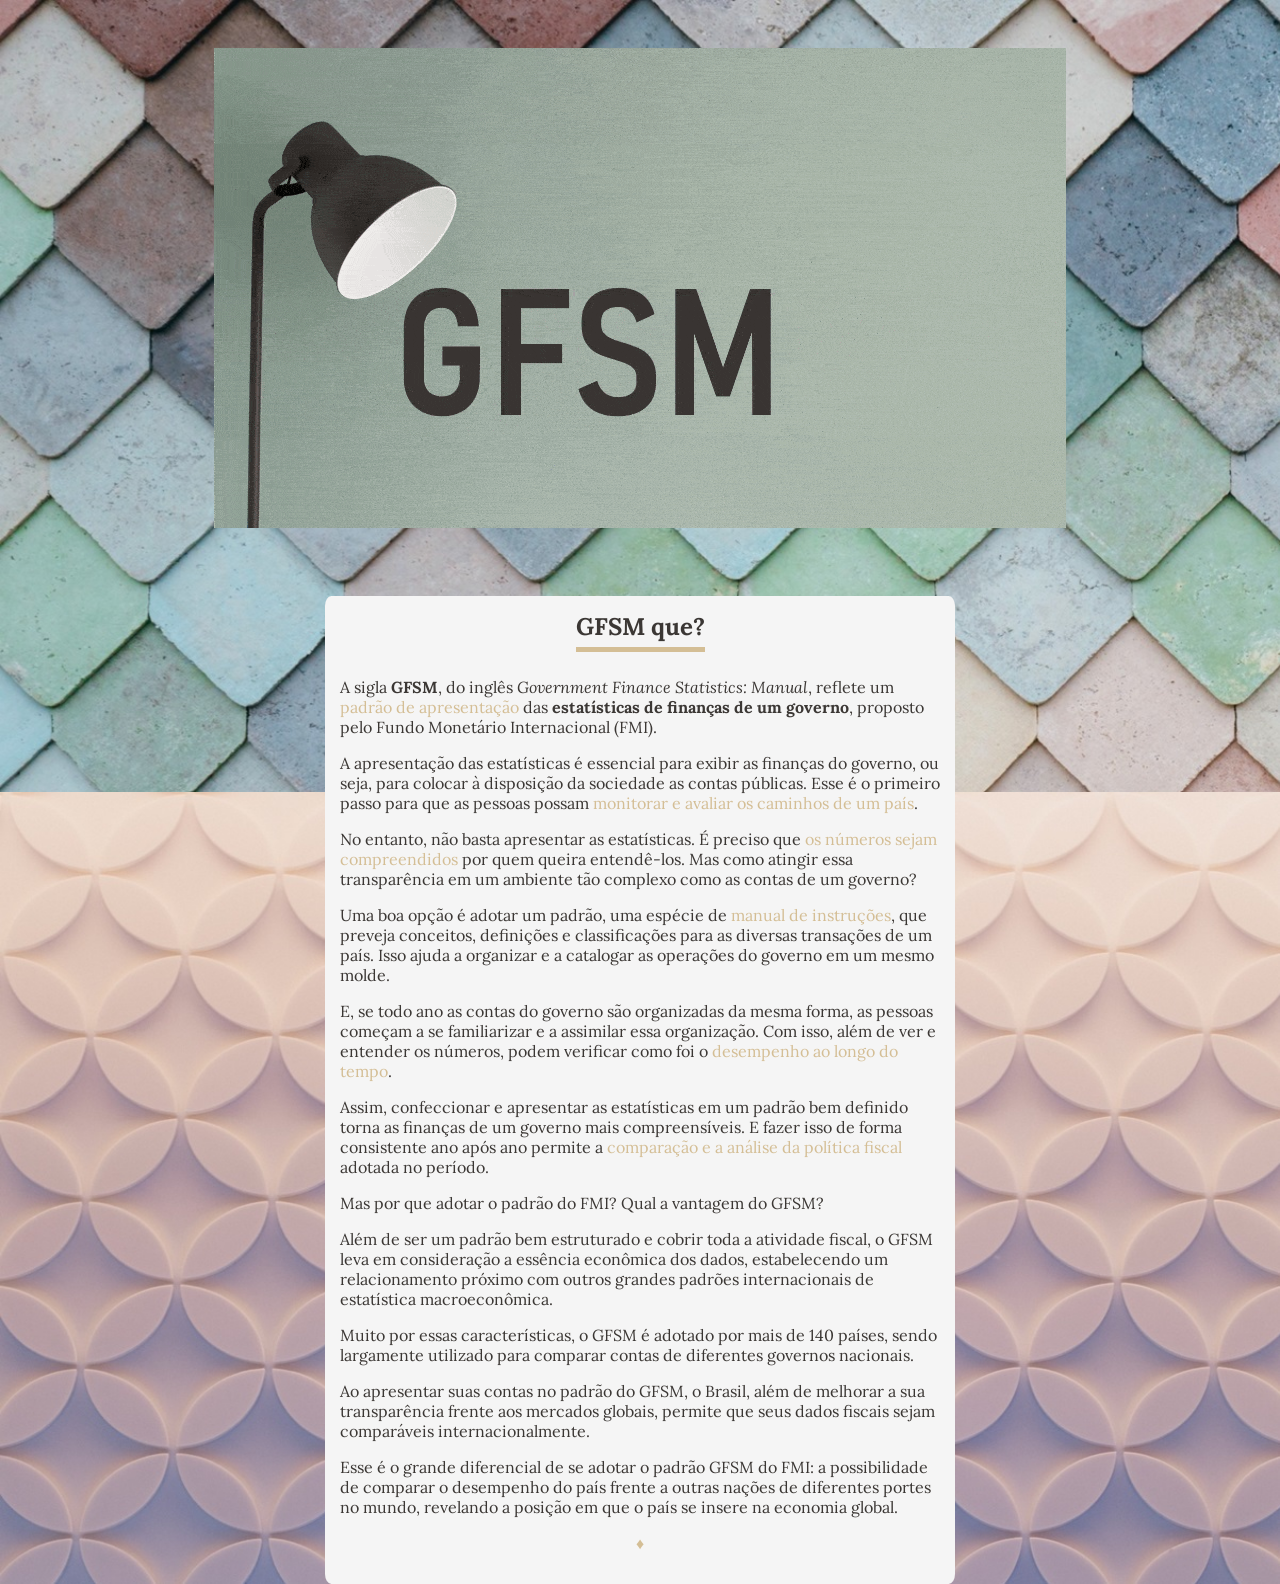
<file: index.html>
<!DOCTYPE html>
<html lang="en">
<head>
    <meta charset="UTF-8">
    <meta name="viewport" content="width=device-width, initial-scale=1.0">
    <meta http-equiv="X-UA-Compatible" content="ie=edge">
    <title>GFSM</title>
    <link href="https://fonts.googleapis.com/css?family=Lora" rel="stylesheet">
    <link rel="stylesheet" href="estilos.css">
    
</head>
<body>
    <header>
        <img src="gfsm.gif" alt="Animação mostrando conceitos do GFSM">
    </header>
    <main>
        <div class="embrulho">

            <h2><span>GFSM que?</span></h2>

            <p>A sigla <strong>GFSM</strong>, do inglês <em>Government Finance Statistics: Manual</em>, reflete um <span class="especial">padrão de apresentação</span> das <strong>estatísticas de finanças de um governo</strong>, proposto pelo Fundo Monetário Internacional (FMI).</p>   
            
            <p>A apresentação das estatísticas é essencial para exibir as finanças do governo, ou seja, para colocar à disposição da sociedade as contas públicas. Esse é o primeiro passo para que as pessoas possam <span class="especial">monitorar e avaliar os caminhos de um país</span>.</p>
            
            <p>No entanto, não basta apresentar as estatísticas. É preciso que <span class="especial">os números sejam compreendidos</span> por quem queira entendê-los. Mas como atingir essa transparência em um ambiente tão complexo como as contas de um governo?</p>
            
            <p>Uma boa opção é adotar um padrão, uma espécie de <span class="especial">manual de instruções</span>, que preveja conceitos, definições e classificações para as diversas transações de um país. Isso ajuda a organizar e a catalogar as operações do governo em um mesmo molde.</p>
            
            <p>E, se todo ano as contas do governo são organizadas da mesma forma, as pessoas começam a se familiarizar e a assimilar essa organização. Com isso, além de ver e entender os números, podem verificar como foi o <span class="especial">desempenho ao longo do tempo</span>.</p>
            
            <p>Assim, confeccionar e apresentar as estatísticas em um padrão bem definido torna as finanças de um governo mais compreensíveis. E fazer isso de forma consistente ano após ano permite a <span class="especial">comparação e a análise da política fiscal</span> adotada no período.</p>           
            
            <p>Mas por que adotar o padrão do FMI? Qual a vantagem do GFSM?</p>
            
            <p>Além de ser um padrão bem estruturado e cobrir toda a atividade fiscal, o GFSM leva em consideração a essência econômica dos dados, estabelecendo um relacionamento próximo com outros grandes padrões internacionais de estatística macroeconômica.</p>
            
            <p>Muito por essas características, o GFSM é adotado por mais de 140 países, sendo largamente utilizado para comparar contas de diferentes governos nacionais.</p>
            
            <p>Ao apresentar suas contas no padrão do GFSM, o Brasil, além de melhorar a sua transparência frente aos mercados globais, permite que seus dados fiscais sejam comparáveis internacionalmente.</p>
            
            <p>Esse é o grande diferencial de se adotar o padrão GFSM do FMI: a possibilidade de comparar o desempenho do país frente a outras nações de diferentes portes no mundo, revelando a posição em que o país se insere na economia global.</p>

            <p class="fim">&#9830;</p>

        </div>

            
    </main>
</body>
</html>
</file>
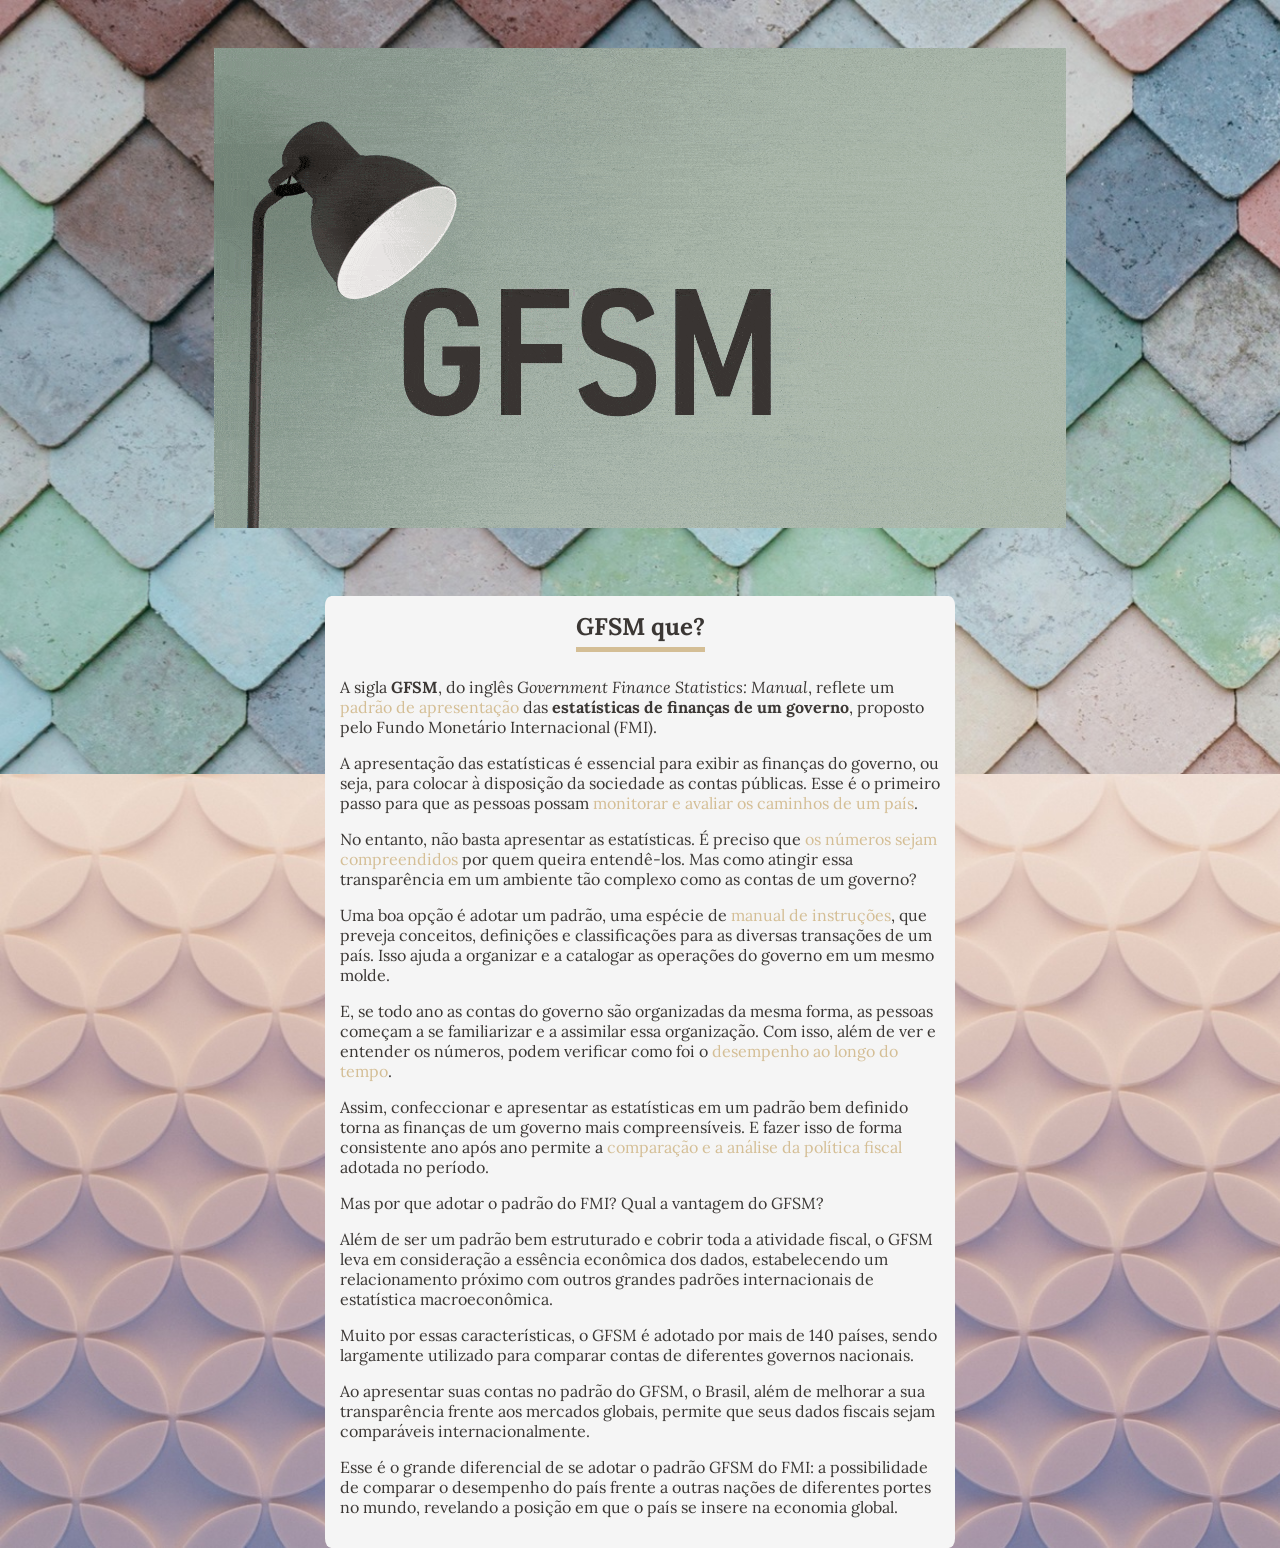
<file: index_parallax.html>
<!DOCTYPE html>
<html lang="en">
<head>
    <meta charset="UTF-8">
    <meta name="viewport" content="width=device-width, initial-scale=1.0">
    <meta http-equiv="X-UA-Compatible" content="ie=edge">
    <title>GFSM</title>
    <link href="https://fonts.googleapis.com/css?family=Abril+Fatface|Alfa+Slab+One|Crimson+Text|Dosis|Lora|PT+Serif|Prompt" rel="stylesheet">
    <link rel="stylesheet" href="estilos.css">
    
</head>
<body>
    <header>
        <img src="gfsm.gif" alt="Animação mostrando conceitos do GFSM">
    </header>
    <main>
        <div class="embrulho">

            <h2><span>GFSM que?</span></h2>

            <p>A sigla <strong>GFSM</strong>, do inglês <em>Government Finance Statistics: Manual</em>, reflete um <span class="especial">padrão de apresentação</span> das <strong>estatísticas de finanças de um governo</strong>, proposto pelo Fundo Monetário Internacional (FMI).</p>   
            
            <p>A apresentação das estatísticas é essencial para exibir as finanças do governo, ou seja, para colocar à disposição da sociedade as contas públicas. Esse é o primeiro passo para que as pessoas possam <span class="especial">monitorar e avaliar os caminhos de um país</span>.</p>
            
            <p>No entanto, não basta apresentar as estatísticas. É preciso que <span class="especial">os números sejam compreendidos</span> por quem queira entendê-los. Mas como atingir essa transparência em um ambiente tão complexo como as contas de um governo?</p>
            
            <p>Uma boa opção é adotar um padrão, uma espécie de <span class="especial">manual de instruções</span>, que preveja conceitos, definições e classificações para as diversas transações de um país. Isso ajuda a organizar e a catalogar as operações do governo em um mesmo molde.</p>
            
            <p>E, se todo ano as contas do governo são organizadas da mesma forma, as pessoas começam a se familiarizar e a assimilar essa organização. Com isso, além de ver e entender os números, podem verificar como foi o <span class="especial">desempenho ao longo do tempo</span>.</p>
            
            <p>Assim, confeccionar e apresentar as estatísticas em um padrão bem definido torna as finanças de um governo mais compreensíveis. E fazer isso de forma consistente ano após ano permite a <span class="especial">comparação e a análise da política fiscal</span> adotada no período.</p>           
            
            <p>Mas por que adotar o padrão do FMI? Qual a vantagem do GFSM?</p>
            
            <p>Além de ser um padrão bem estruturado e cobrir toda a atividade fiscal, o GFSM leva em consideração a essência econômica dos dados, estabelecendo um relacionamento próximo com outros grandes padrões internacionais de estatística macroeconômica.</p>
            
            <p>Muito por essas características, o GFSM é adotado por mais de 140 países, sendo largamente utilizado para comparar contas de diferentes governos nacionais.</p>
            
            <p>Ao apresentar suas contas no padrão do GFSM, o Brasil, além de melhorar a sua transparência frente aos mercados globais, permite que seus dados fiscais sejam comparáveis internacionalmente.</p>
            
            <p>Esse é o grande diferencial de se adotar o padrão GFSM do FMI: a possibilidade de comparar o desempenho do país frente a outras nações de diferentes portes no mundo, revelando a posição em que o país se insere na economia global.</p>

        </div>

            
    </main>
</body>
</html>
</file>
<file: estilos.css>
/* https://www.youtube.com/watch?v=6CQ7DYni7Bg */
/*
font-family: 'Alfa Slab One', cursive;
font-family: 'Lora', serif;
font-family: 'Prompt', sans-serif;
font-family: 'PT Serif', serif;
font-family: 'Dosis', sans-serif;
font-family: 'Crimson Text', serif;
font-family: 'Abril Fatface', cursive;
*/

html {
    background: url(padrao1.jpg) top no-repeat, url(padrao2.jpg) bottom no-repeat;
    background-size: 100% 50%, 100% 50%;
}



body {
    color: #fff;
    margin: 0;
    padding: 0;
    perspective: 1px;
}

header {
    box-sizing: border-box;  
    padding: 48px 0 48px;
    position: relative;
}

header img {
        display: block;
        margin-left: auto;
        margin-right: auto;
        max-width: 100%;
}


/*main {
    box-sizing: border-box;
    min-height: 100vh;
    padding: 30vw 0 5vw;
    position: relative;
    transform-style: inherit;
    width: 100vw;
}

main::before {
    bottom: 0;
    content: "";
    left: 0;
    position: relative;
    right: 0;
    top: 0;
    display: block;
    background-image: url("padrao2.png");
    background-size: cover;
    transform-origin: center center 0;
    transform: translateZ(-1px) scale(2);
    z-index: -1;
    min-height: 100vh;
}
*/

.embrulho{
    
    font-family: 'Lora';
    padding: 0 15px 15px 15px;
    color: rgb(59,55,52);
    background-color: whitesmoke;
    max-width: 600px;
    margin: 0 auto;   
    border-radius: 1%;
}

.embrulho > h2 {
    padding-top: 15px;
    padding-bottom: 15px;
    text-align: center;
    
}

.embrulho > h2 > span {
    border-bottom: 5px solid rgb(212, 190, 149);
    padding-bottom: 5px;
}

/*.embrulho p:last-child {*/
p.fim {
    text-align: center;
    color: rgb(212, 190, 149);

}

span.especial {
    color: rgb(212, 190, 149);
}
</file>
